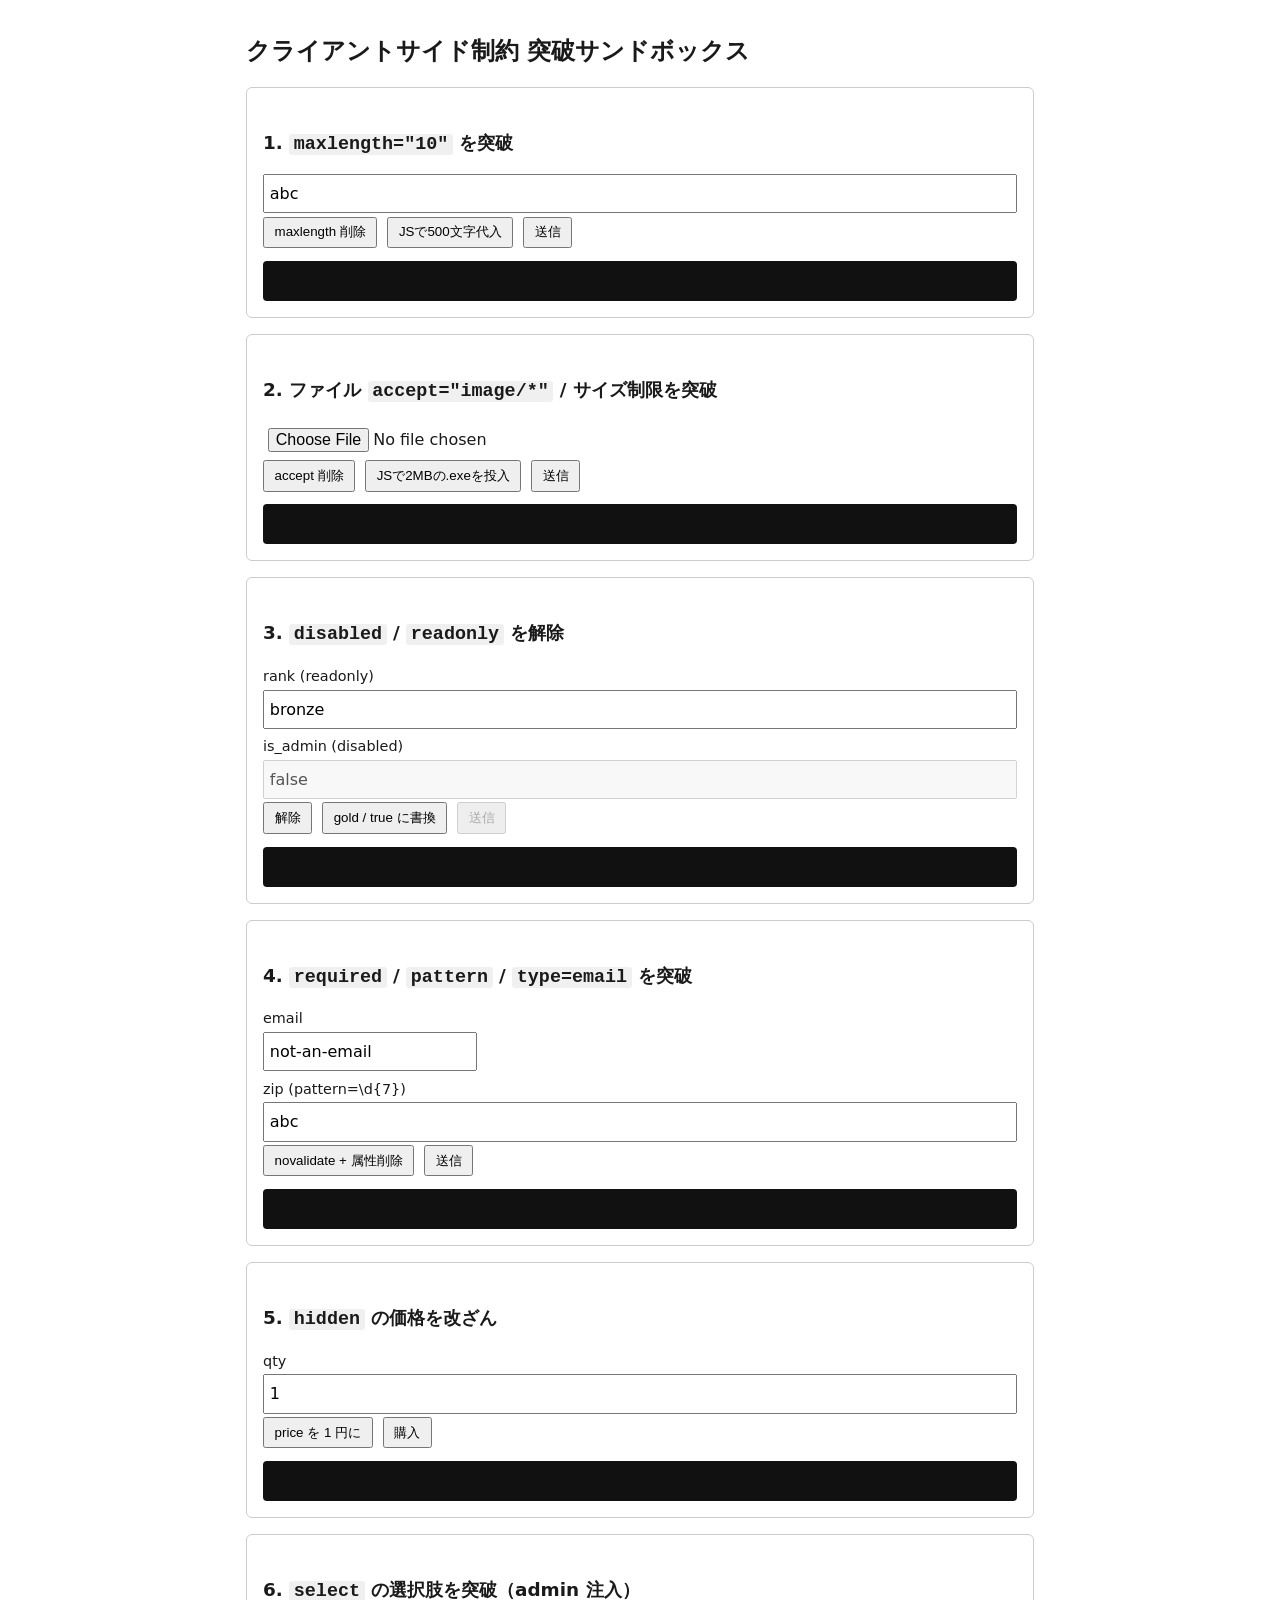
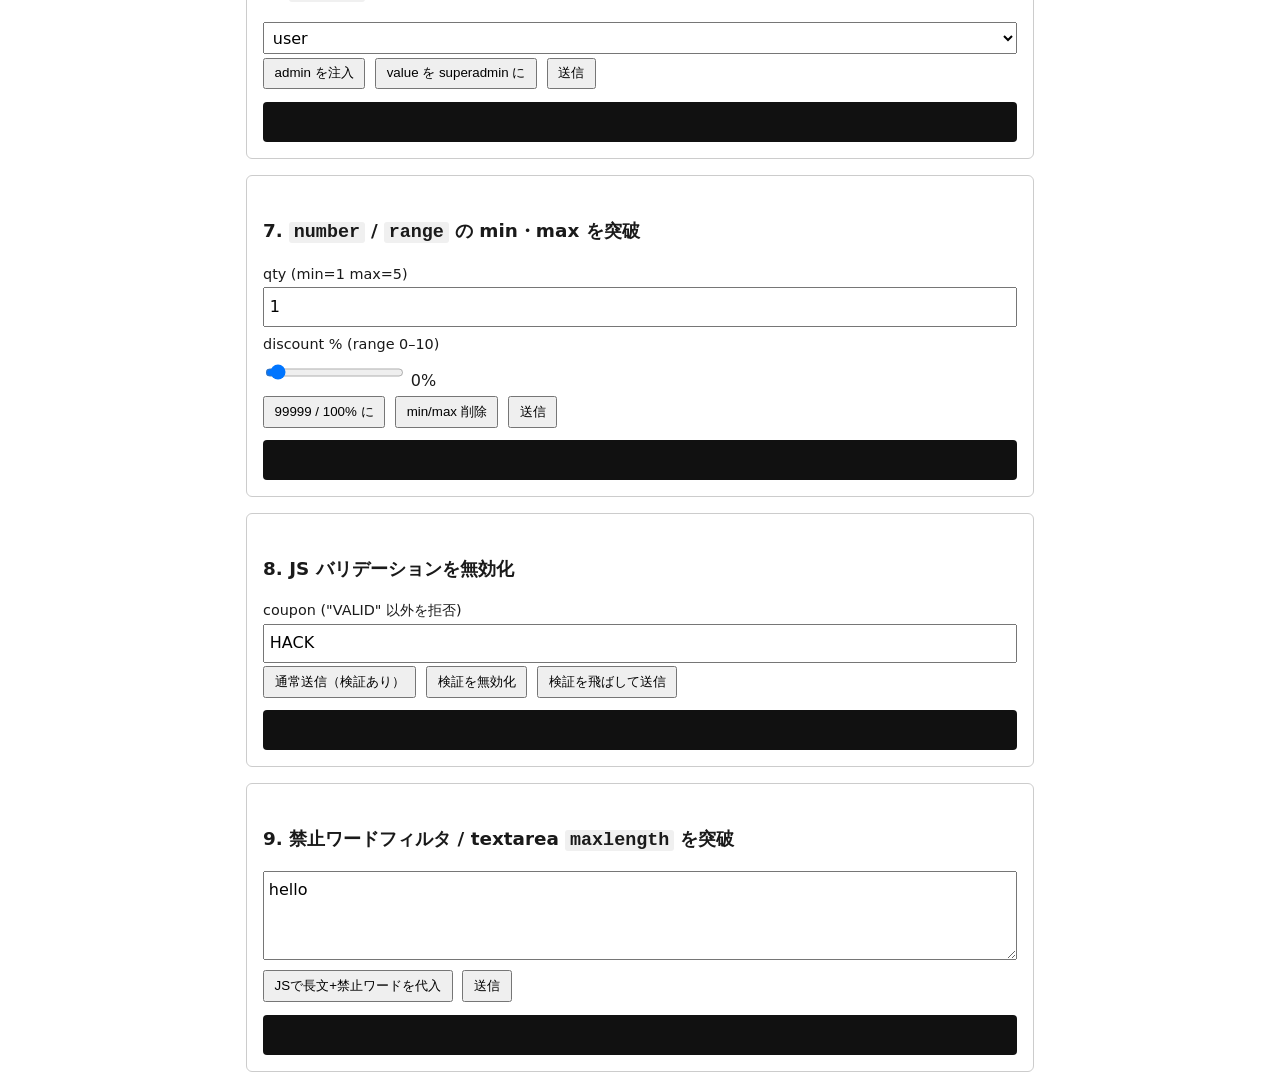
<file: index.html>
<!doctype html>
<html lang="ja">
<head>
<meta charset="utf-8">
<meta name="viewport" content="width=device-width, initial-scale=1">
<title>クライアントサイド制約 突破サンドボックス</title>
<link rel="stylesheet" href="css/style.css">
</head>
<body>
<h1>クライアントサイド制約 突破サンドボックス</h1>

<!-- 1. maxlength -->
<section class="demo">
  <h2>1. <code>maxlength="10"</code> を突破</h2>
  <form data-mock data-out="out1">
    <input type="text" name="nick" id="d1-nick" maxlength="10" value="abc">
    <div class="controls">
      <button type="button" onclick="d1RemoveMax()">maxlength 削除</button>
      <button type="button" onclick="d1SetLong()">JSで500文字代入</button>
      <button type="submit">送信</button>
    </div>
  </form>
  <div id="out1" class="out"></div>
</section>

<!-- 2. file upload -->
<section class="demo">
  <h2>2. ファイル <code>accept="image/*"</code> / サイズ制限を突破</h2>
  <form id="d2-form">
    <input type="file" name="avatar" id="d2-file" accept="image/png,image/jpeg">
    <div class="controls">
      <button type="button" onclick="d2RemoveAccept()">accept 削除</button>
      <button type="button" onclick="d2Inject()">JSで2MBの.exeを投入</button>
      <button type="button" onclick="d2Send()">送信</button>
    </div>
  </form>
  <div id="out2" class="out"></div>
</section>

<!-- 3. disabled / readonly -->
<section class="demo">
  <h2>3. <code>disabled</code> / <code>readonly</code> を解除</h2>
  <form data-mock data-out="out3">
    <label>rank (readonly)</label>
    <input type="text" name="rank" id="d3-rank" value="bronze" readonly>
    <label>is_admin (disabled)</label>
    <input type="text" name="is_admin" id="d3-admin" value="false" disabled>
    <div class="controls">
      <button type="button" onclick="d3Unlock()">解除</button>
      <button type="button" onclick="d3Escalate()">gold / true に書換</button>
      <button type="submit" id="d3-send" disabled>送信</button>
    </div>
  </form>
  <div id="out3" class="out"></div>
</section>

<!-- 4. required / pattern -->
<section class="demo">
  <h2>4. <code>required</code> / <code>pattern</code> / <code>type=email</code> を突破</h2>
  <form data-mock data-out="out4" id="d4-form">
    <label>email</label>
    <input type="email" name="email" required value="not-an-email">
    <label>zip (pattern=\d{7})</label>
    <input type="text" name="zip" pattern="\d{7}" required value="abc">
    <div class="controls">
      <button type="button" onclick="d4Kill()">novalidate + 属性削除</button>
      <button type="submit">送信</button>
    </div>
  </form>
  <div id="out4" class="out"></div>
</section>

<!-- 5. hidden field -->
<section class="demo">
  <h2>5. <code>hidden</code> の価格を改ざん</h2>
  <form data-mock data-out="out5">
    <input type="hidden" name="item" value="premium-1y">
    <input type="hidden" name="price" id="d5-price" value="12000">
    <label>qty</label>
    <input type="number" name="qty" value="1" min="1">
    <div class="controls">
      <button type="button" onclick="d5Tamper()">price を 1 円に</button>
      <button type="submit">購入</button>
    </div>
  </form>
  <div id="out5" class="out"></div>
</section>

<!-- 6. select options -->
<section class="demo">
  <h2>6. <code>select</code> の選択肢を突破（admin 注入）</h2>
  <form data-mock data-out="out6">
    <select name="role" id="d6-role">
      <option value="user">user</option>
      <option value="guest">guest</option>
    </select>
    <div class="controls">
      <button type="button" onclick="d6Inject()">admin を注入</button>
      <button type="button" onclick="d6Force()">value を superadmin に</button>
      <button type="submit">送信</button>
    </div>
  </form>
  <div id="out6" class="out"></div>
</section>

<!-- 7. number range -->
<section class="demo">
  <h2>7. <code>number</code> / <code>range</code> の min・max を突破</h2>
  <form data-mock data-out="out7">
    <label>qty (min=1 max=5)</label>
    <input type="number" name="qty" id="d7-qty" value="1" min="1" max="5">
    <label>discount % (range 0–10)</label>
    <input type="range" name="discount" id="d7-discount" value="0" min="0" max="10">
    <span id="d7-dval">0</span>%
    <div class="controls">
      <button type="button" onclick="d7Overflow()">99999 / 100% に</button>
      <button type="button" onclick="d7RemoveLimits()">min/max 削除</button>
      <button type="submit">送信</button>
    </div>
  </form>
  <div id="out7" class="out"></div>
</section>

<!-- 8. JS validation -->
<section class="demo">
  <h2>8. JS バリデーションを無効化</h2>
  <form id="d8-form">
    <label>coupon ("VALID" 以外を拒否)</label>
    <input type="text" name="coupon" id="d8-coupon" value="HACK">
    <div class="controls">
      <button type="submit">通常送信（検証あり）</button>
      <button type="button" onclick="d8Kill()">検証を無効化</button>
      <button type="button" onclick="d8Direct()">検証を飛ばして送信</button>
    </div>
  </form>
  <div id="out8" class="out"></div>
</section>

<!-- 9. textarea filter -->
<section class="demo">
  <h2>9. 禁止ワードフィルタ / textarea <code>maxlength</code> を突破</h2>
  <form data-mock data-out="out9">
    <textarea name="comment" id="d9-comment" maxlength="20" rows="3">hello</textarea>
    <div class="controls">
      <button type="button" onclick="d9Bypass()">JSで長文+禁止ワードを代入</button>
      <button type="submit">送信</button>
    </div>
  </form>
  <div id="out9" class="out"></div>
</section>

<script src="js/common.js"></script>
<script>
  // 1
  function d1RemoveMax() { document.getElementById('d1-nick').removeAttribute('maxlength'); }
  function d1SetLong() { document.getElementById('d1-nick').value = 'A'.repeat(500); }

  // 2
  function d2RemoveAccept() { document.getElementById('d2-file').removeAttribute('accept'); }
  function d2Inject() {
    const file = new File([new Uint8Array(2 * 1024 * 1024)], 'malware.exe', { type: 'application/x-msdownload' });
    const dt = new DataTransfer();
    dt.items.add(file);
    document.getElementById('d2-file').files = dt.files;
    logLine('out2', '2MB の malware.exe を input.files に投入（accept無視）。', 'warn');
  }
  function d2Send() { inspect(document.getElementById('d2-form'), 'out2'); }

  // 3
  function d3Unlock() {
    document.getElementById('d3-rank').readOnly = false;
    document.getElementById('d3-admin').disabled = false;
    document.getElementById('d3-send').disabled = false;
  }
  function d3Escalate() {
    document.getElementById('d3-rank').value = 'gold';
    document.getElementById('d3-admin').value = 'true';
  }

  // 4
  function d4Kill() {
    const f = document.getElementById('d4-form');
    f.noValidate = true;
    f.querySelectorAll('[required]').forEach(el => el.removeAttribute('required'));
    f.querySelectorAll('[pattern]').forEach(el => el.removeAttribute('pattern'));
  }

  // 5
  function d5Tamper() { document.getElementById('d5-price').value = '1'; }

  // 6
  function d6Inject() {
    const sel = document.getElementById('d6-role');
    const opt = document.createElement('option');
    opt.value = 'admin'; opt.textContent = 'admin (注入)';
    sel.appendChild(opt); sel.value = 'admin';
  }
  function d6Force() {
    const sel = document.getElementById('d6-role');
    sel.options[0].value = 'superadmin'; sel.selectedIndex = 0;
  }

  // 7
  const d7d = document.getElementById('d7-discount');
  d7d.addEventListener('input', () => document.getElementById('d7-dval').textContent = d7d.value);
  function d7Overflow() {
    document.getElementById('d7-qty').value = '99999';
    d7d.value = '100'; document.getElementById('d7-dval').textContent = '100';
  }
  function d7RemoveLimits() {
    ['d7-qty', 'd7-discount'].forEach(id => {
      const el = document.getElementById(id);
      el.removeAttribute('min'); el.removeAttribute('max');
    });
  }

  // 8
  const d8form = document.getElementById('d8-form');
  d8form.onsubmit = function (e) {
    e.preventDefault();
    if (document.getElementById('d8-coupon').value !== 'VALID') {
      logLine('out8', 'JS検証: 無効なクーポン。送信中止。', 'warn');
      return false;
    }
    inspect(d8form, 'out8');
  };
  function d8Kill() {
    d8form.onsubmit = null;
    d8form.addEventListener('submit', function (e) { e.preventDefault(); inspect(d8form, 'out8'); }, { once: true });
    logLine('out8', 'onsubmit を null 化。次の通常送信は検証されません。', 'warn');
  }
  function d8Direct() { inspect(d8form, 'out8'); }

  // 9
  const d9ta = document.getElementById('d9-comment');
  d9ta.addEventListener('input', () => { d9ta.value = d9ta.value.replace(/spam/gi, '****'); });
  function d9Bypass() {
    d9ta.value = 'これは長い文章です。禁止ワード spam を含み、20文字をはるかに超えています。';
    logLine('out9', 'JSで直接代入。spam も長文もそのまま残ります。', 'warn');
  }
</script>
</body>
</html>
</file>
<file: css/style.css>
/* 最低限のスタイル。見やすさのためだけ。 */
* { box-sizing: border-box; }
body {
  font-family: system-ui, sans-serif;
  line-height: 1.6;
  max-width: 820px;
  margin: 0 auto;
  padding: 1rem;
  color: #1a1a1a;
}
h1 { font-size: 1.5rem; }
h2 { font-size: 1.15rem; margin-top: 1.5rem; }
code { background: #f0f0f0; padding: 0 .25em; border-radius: 3px; }
a { color: #0645ad; }

#nav { margin-bottom: 1rem; font-size: .9rem; }

.demo {
  border: 1px solid #ccc;
  border-radius: 6px;
  padding: 1rem;
  margin: 1rem 0;
}
.controls button {
  margin: .2rem .3rem .2rem 0;
  padding: .3rem .6rem;
  cursor: pointer;
}
label { display: block; margin: .4rem 0 .1rem; font-size: .9rem; }
input, select, textarea { padding: .3rem; font: inherit; }
input[type="text"], input[type="number"], textarea, select { width: 100%; }

.out {
  background: #111;
  color: #0f0;
  font-family: ui-monospace, monospace;
  font-size: .85rem;
  padding: .6rem;
  margin-top: .6rem;
  border-radius: 4px;
  min-height: 2.5rem;
  white-space: pre-wrap;
  overflow-x: auto;
}
.out .head { color: #ff0; }
.out .warn { color: #f66; }

.note { background: #fff8e1; border-left: 4px solid #fbc02d; padding: .5rem .8rem; font-size: .9rem; }
.danger { background: #ffebee; border-left: 4px solid #e53935; padding: .5rem .8rem; font-size: .9rem; }
ul.demo-list { padding-left: 1.2rem; }
ul.demo-list li { margin: .3rem 0; }
</file>
